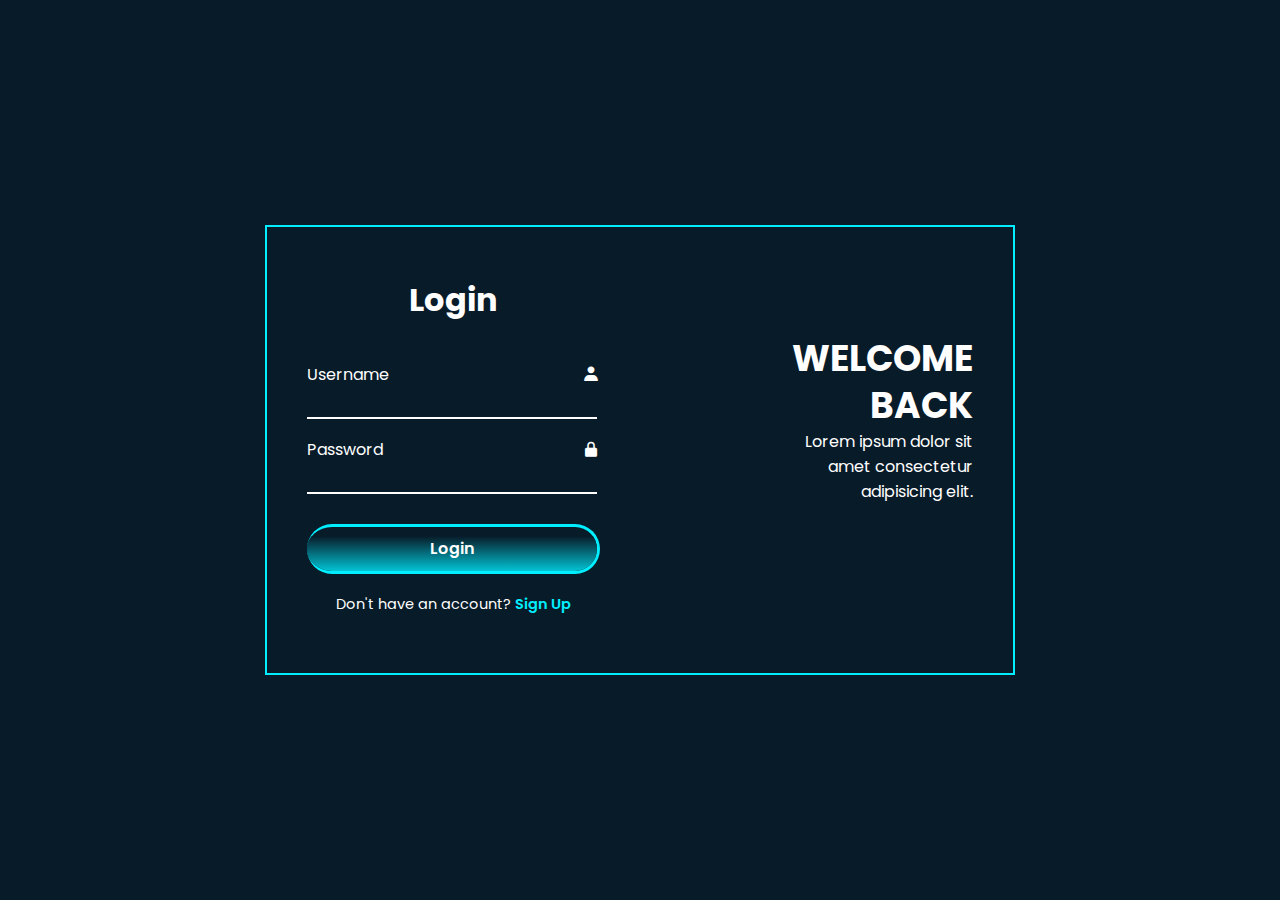
<file: index.html>
<!DOCTYPE html>
<html lang="en">
<head>
    <meta charset="UTF-8">
    <meta name="viewport" content="width=device-width, initial-scale=1.0">
    <title>login Page</title>
    <link rel="stylesheet" href="B.css">
    <link href='https://unpkg.com/boxicons@2.1.4/css/boxicons.min.css' rel='stylesheet'>
</head>
<body>
    <div class="wrapper">
        <div class="form-box login">
            <h2>Login</h2>
            <form action="#">
                <div class="input-box">
                    <input type="text" required>
                    <label for="">Username</label>
                    <i class='bx bxs-user'></i>
                </div>

                <div class="input-box">
                    <input type="password" required>
                    <label for="">Password</label>
                    <i class='bx bxs-lock-alt'></i>
                </div> <br>

                <button type="submit" class="btn">Login</button>

                <div class="logreg-link">
                    <p>Don't have an account? <a href="signup.html" class="register-link">Sign Up</a></p>

                </div>
            </form>
        </div>
<div class="info-text login">
    <h2>Welcome Back</h2>
    <p>Lorem ipsum dolor sit amet consectetur adipisicing elit.</p>
</div>
    </div>
</body>
</html>
</file>
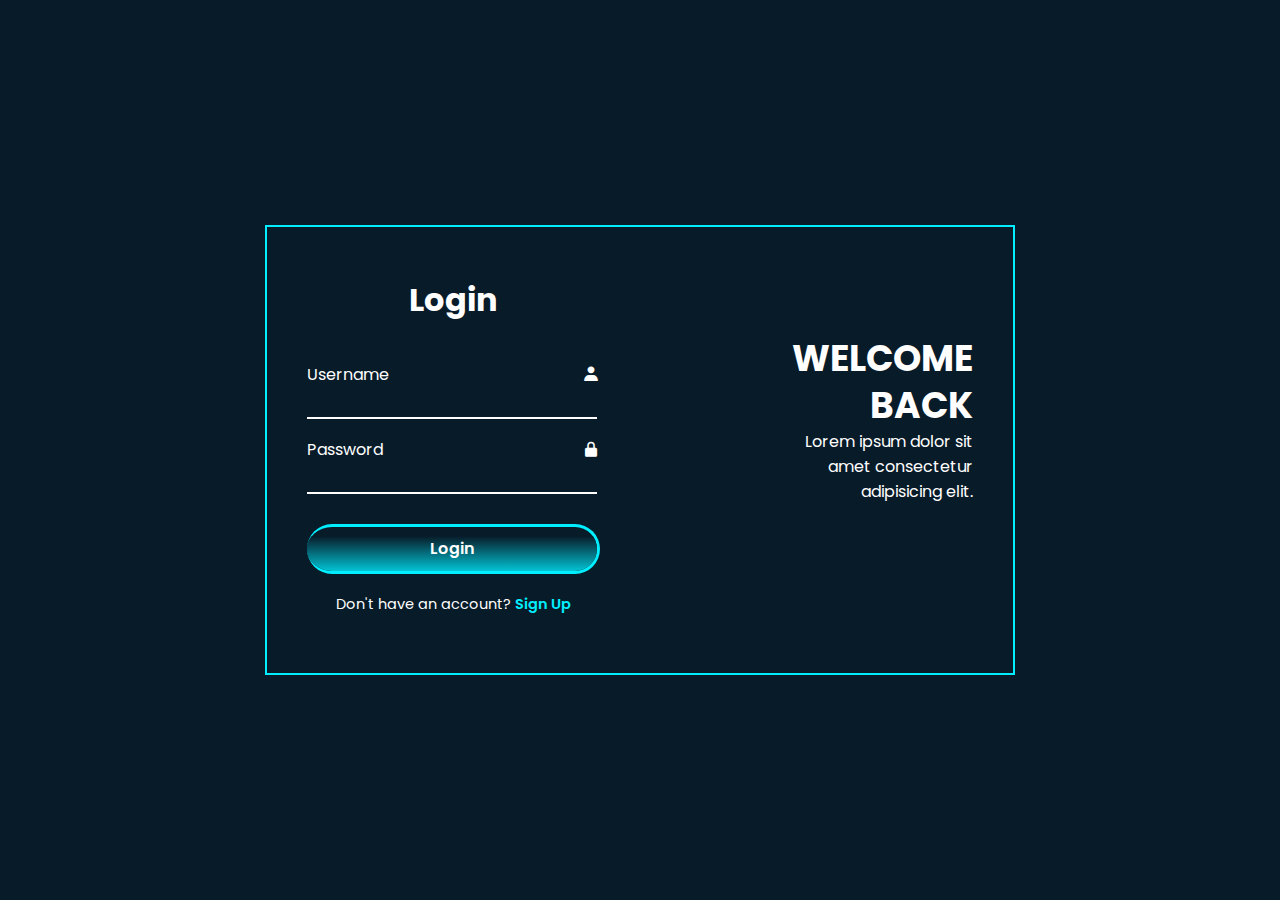
<file: B.html>
<!DOCTYPE html>
<html lang="en">
<head>
    <meta charset="UTF-8">
    <meta name="viewport" content="width=device-width, initial-scale=1.0">
    <title>login Page</title>
    <link rel="stylesheet" href="B.css">
    <link href='https://unpkg.com/boxicons@2.1.4/css/boxicons.min.css' rel='stylesheet'>
</head>
<body>
    <div class="wrapper">
        <div class="form-box login">
            <h2>Login</h2>
            <form action="#">
                <div class="input-box">
                    <input type="text" required>
                    <label for="">Username</label>
                    <i class='bx bxs-user'></i>
                </div>

                <div class="input-box">
                    <input type="password" required>
                    <label for="">Password</label>
                    <i class='bx bxs-lock-alt'></i>
                </div> <br>

                <button type="submit" class="btn">Login</button>

                <div class="logreg-link">
                    <p>Don't have an account? <a href="signup.html" class="register-link">Sign Up</a></p>

                </div>
            </form>
        </div>
<div class="info-text login">
    <h2>Welcome Back</h2>
    <p>Lorem ipsum dolor sit amet consectetur adipisicing elit.</p>
</div>
    </div>
</body>
</html>
</file>
<file: B.css>
@import url('https://fonts.googleapis.com/css2?family=Poppins:wght@300;400;500;600;700;800;900&display=swap');

* {
    margin: 0;
    padding: 0;
    box-sizing: border-box;
    font-family: 'Poppins', sans-serif;
}
form .signup{
    text-align: center;
    color: blue;
}

body {
    display: flex;
    justify-content: center;
    align-items: center;
    min-height: 100vh;
    background: #081b29;
}
.wrapper {
    position: relative;
    width: 750px;
    height: 450px;
    background: transparent;
    border: 2px solid #0ef;
}
.wrapper .form-box {
    position: absolute;
    top: 0;
    width: 50%;
    height: 100%;
    display: flex;
    flex-direction: column;
    justify-content: center;
}
.wrapper .form-box.login {
    left: 0;
    padding: 0 40px;
}
.form-box h2 {
    font-size: 32px;
    color: white;
    text-align: center;
}
.form-box .input-box {
    position: relative;
    width: 100%;
    height: 50px;
    margin: 25px 0;
}

.input-box input {
    width: 100px;
    height: 70px;
    background: transparent;
    border: none;
    outline: none;
    border-bottom: 2px solid white;
    padding-right: 290px;
    font-size: 16px;
    color: white;
    font-weight: 500;
    transition: .5s;
  
}

.input-box input:focus,
.input-box input:valid {
   border-bottom: #0ef;
}

.input-box label {
    position: absolute;
    top: 50%;
    left: 0;
    transform: translateY(-50%);
    font-size: 16px;
    color: white;
    pointer-events: none;
    transition: .5s;
}
.input-box input:focus~label,
.input-box input:valid~label {
    top: -5px;
    color: #0ef;
}

.input-box i {
    position: absolute;
    top: 50%;
    right: 0;
    transform: translateY(-50%);
    font-size: 18px;
    color: white;
    transition: .5s;
}

.input-box input:focus~i,
.input-box input:valid~i {
    color: #0ef;
}

.btn{
    position: relative;
    width: 100%;
    height: 50px;
    background: transparent;
    border: 3px solid #0ef;
    outline: none;
    border-radius: 40px;
    border-left: 10px;
    cursor: pointer;
    font-size: 16px;
    color: white;
    font-weight: 600;
    z-index: 1;
    overflow: hidden;
}

.btn::before {
    content: '';
    position: absolute;
    top: -100;
    left: 0;
    width: 100%;
    height: 300%;
    background: linear-gradient(#081b29, #0ef,#081b29, #0ef);
    z-index: -1;
    transition: .5;
}

.btn:hover:before {
    top: ;
} 

.form-box .logreg-link {
    font-size: 14.5px;
    color: white;
    text-align: center;
    margin: 20px 0 10px;
}
.logreg-link p a {
    color: #0ef;
    text-decoration: none;
    font-weight: 600;
}
.logreg-link p a:hover {
    text-decoration: underline;
}

.wrapper .info-text {
    position: absolute;
    top: 0;
    width: 50%;
    height: 100%;
    display: flex;
    flex-direction: column;
    justify-content: center;
}

.wrapper .info-text.login {
    right: 0;
    text-align: right;
    padding: 0 40px 60px 150px;

}
.info-text h2 {
    font-size: 36px;
    color: white;
    line-height: 1.3;
    text-transform: uppercase;
}

.info-text p {
    font-size: 16px;
    color: white;
}
</file>
